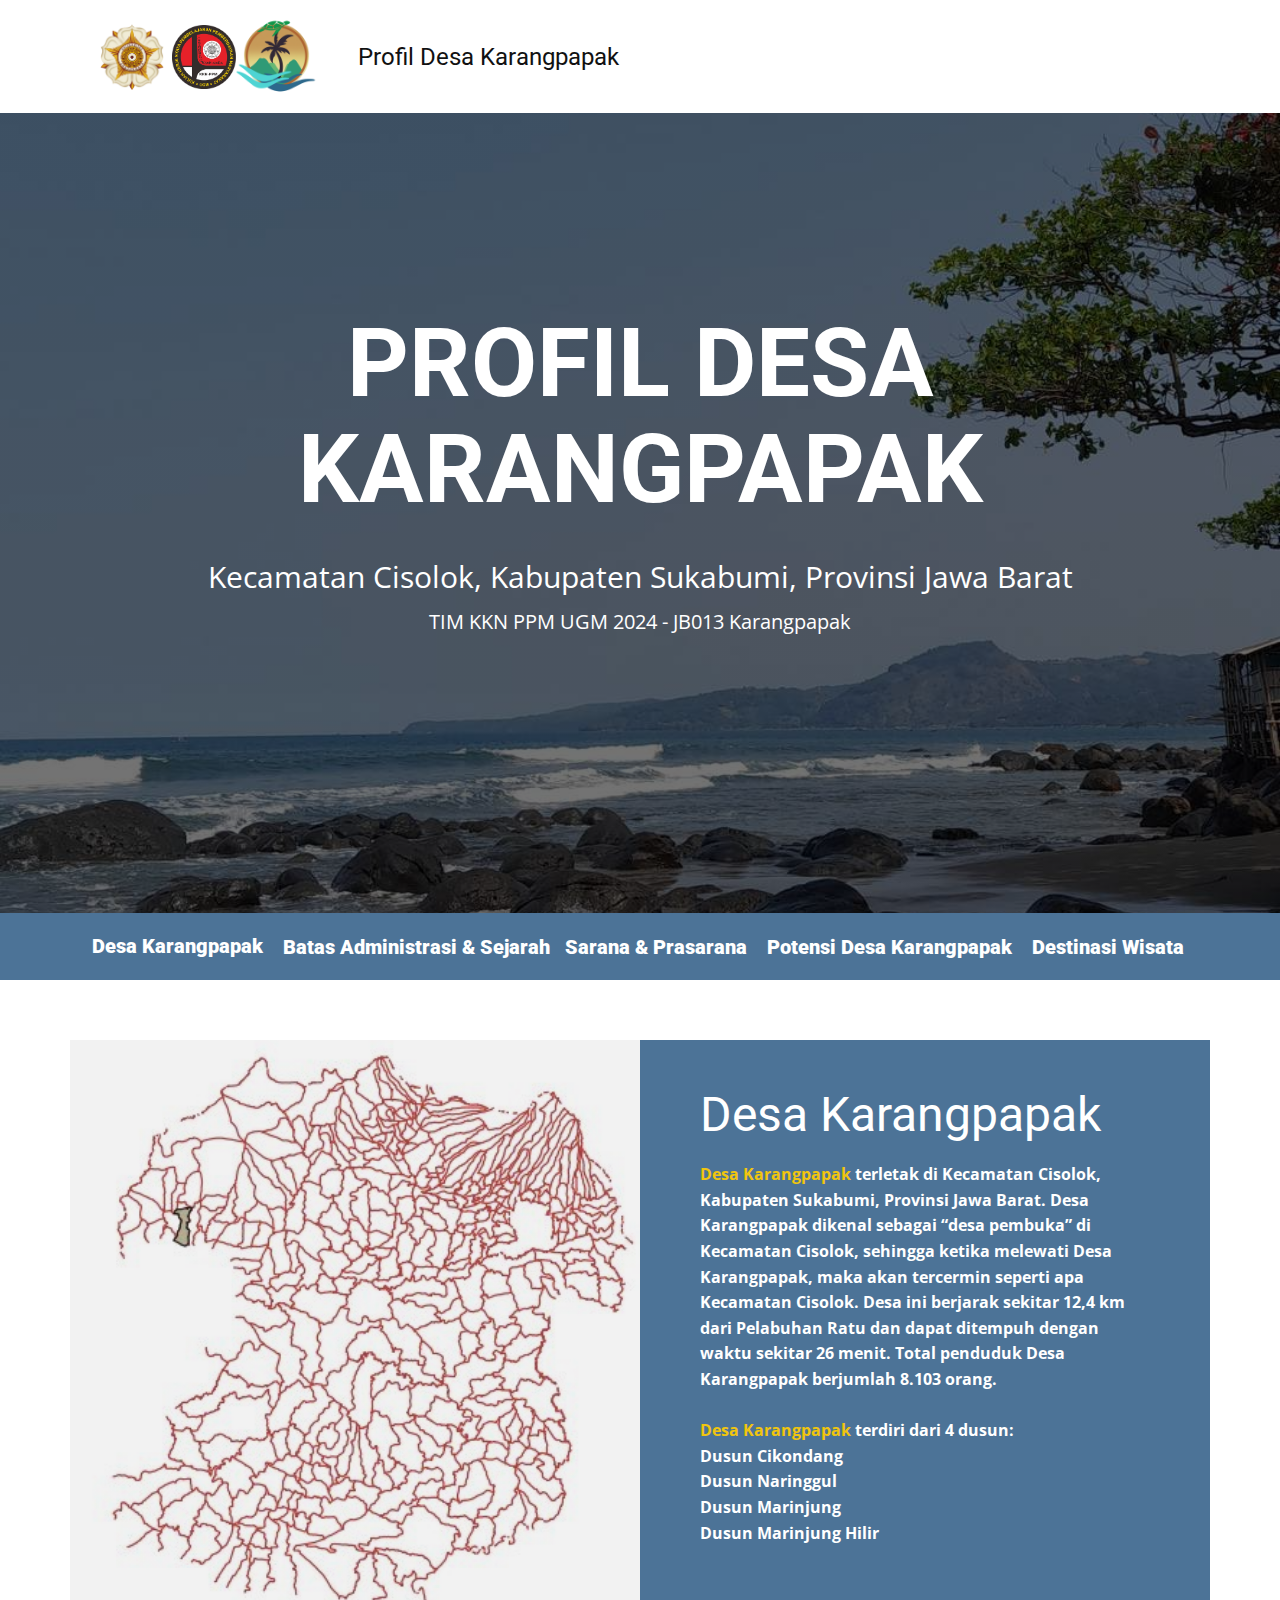
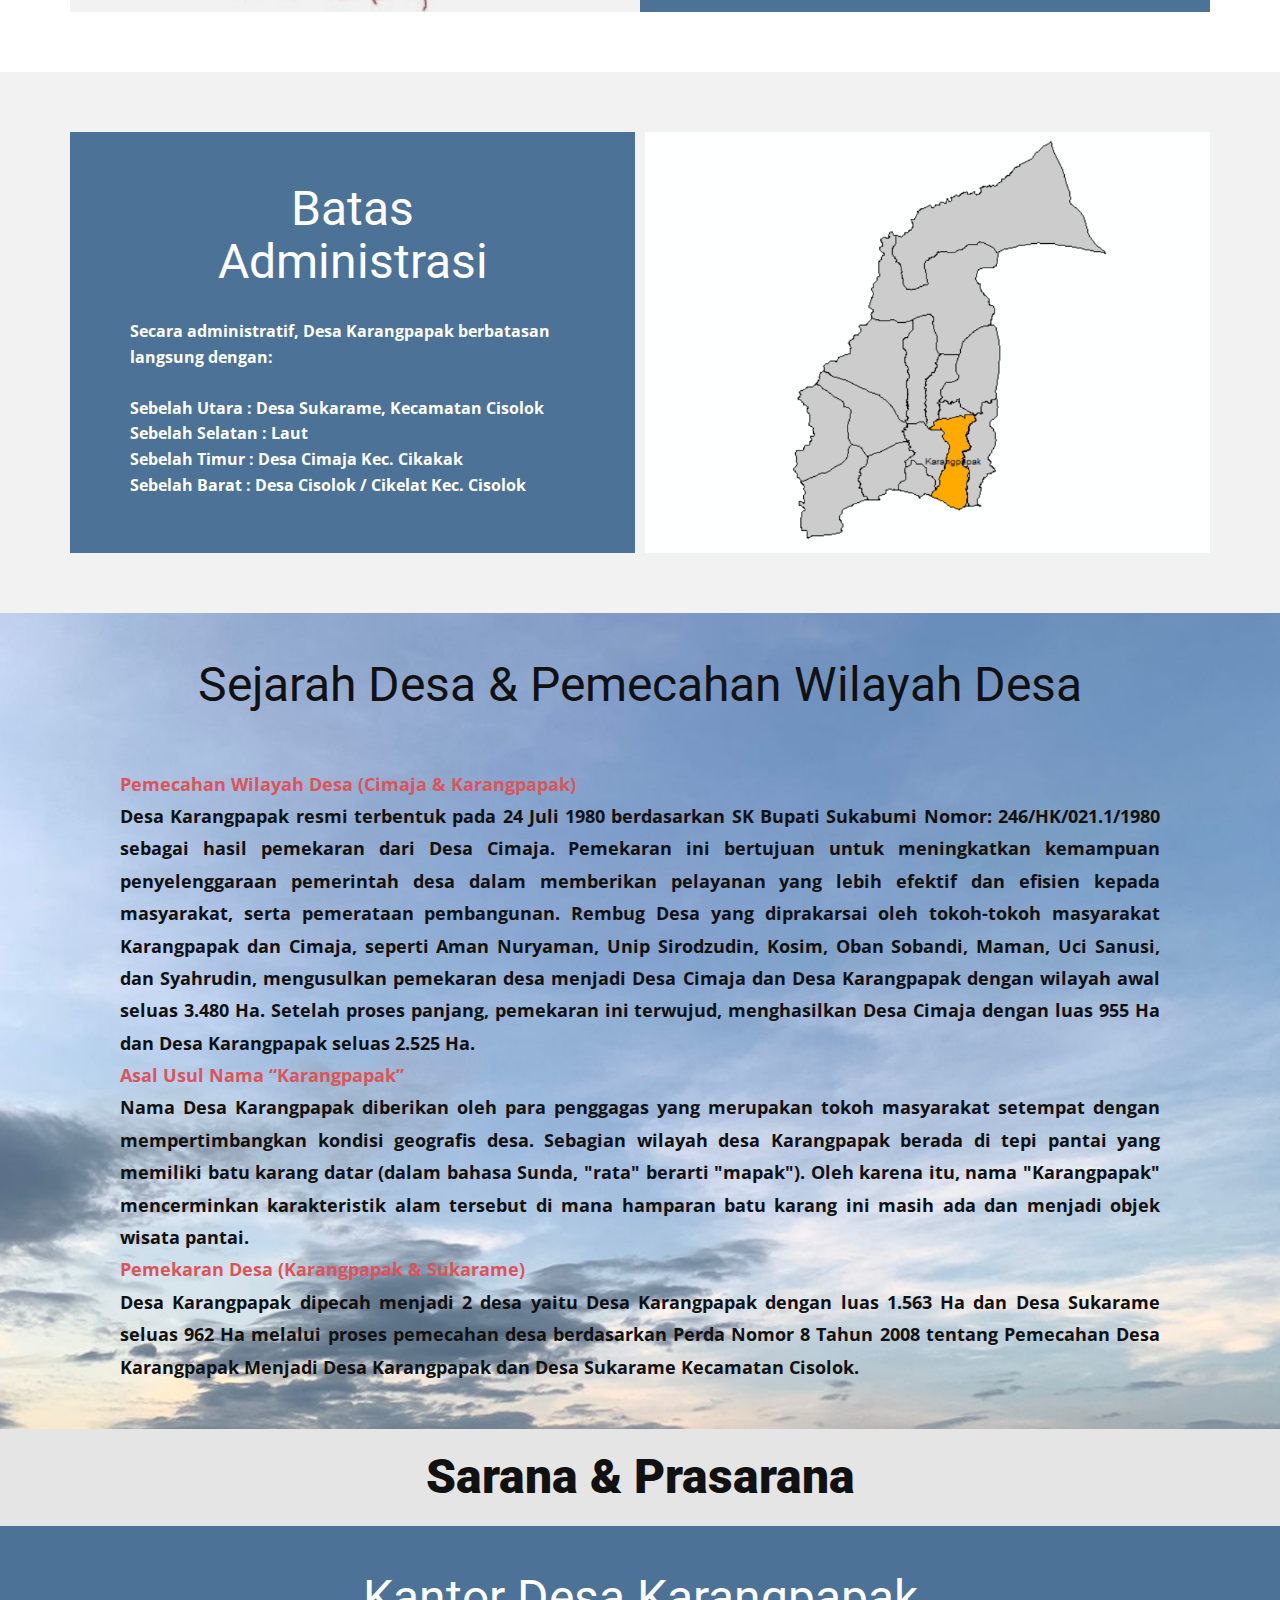
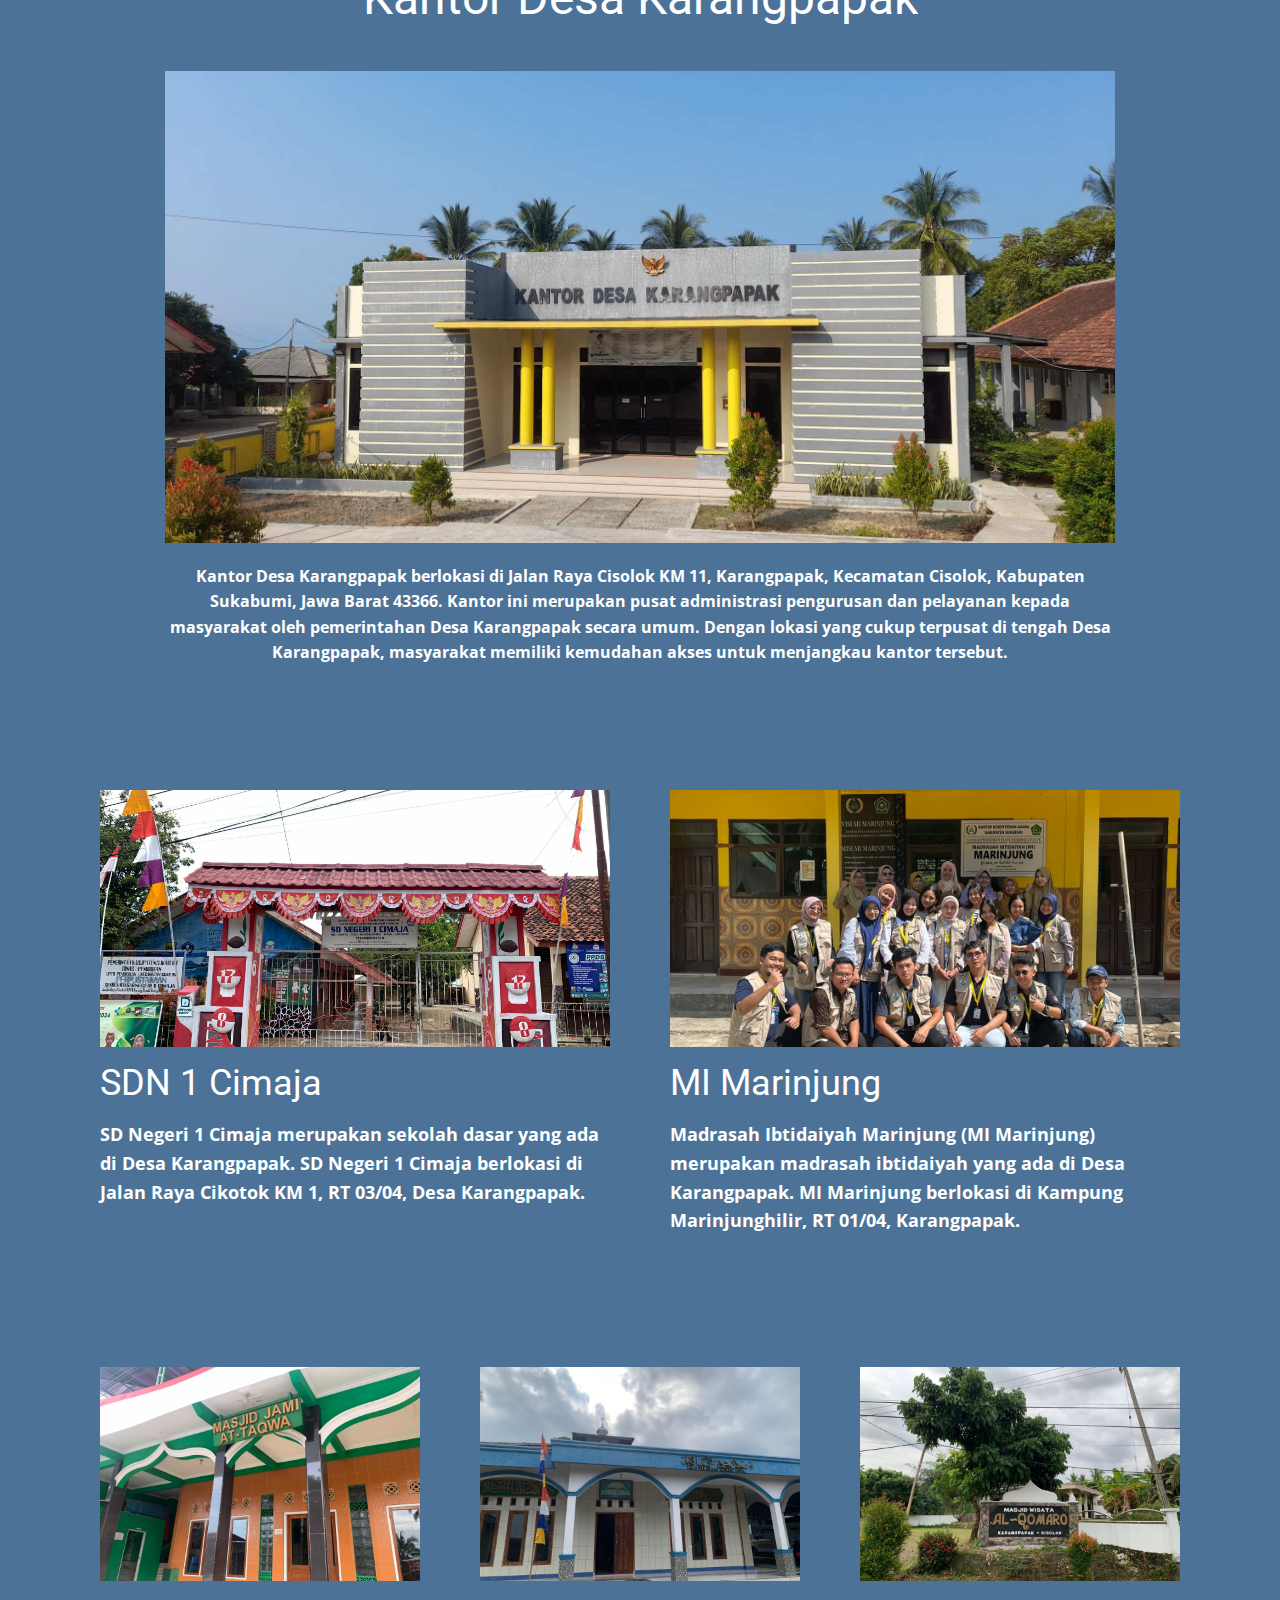
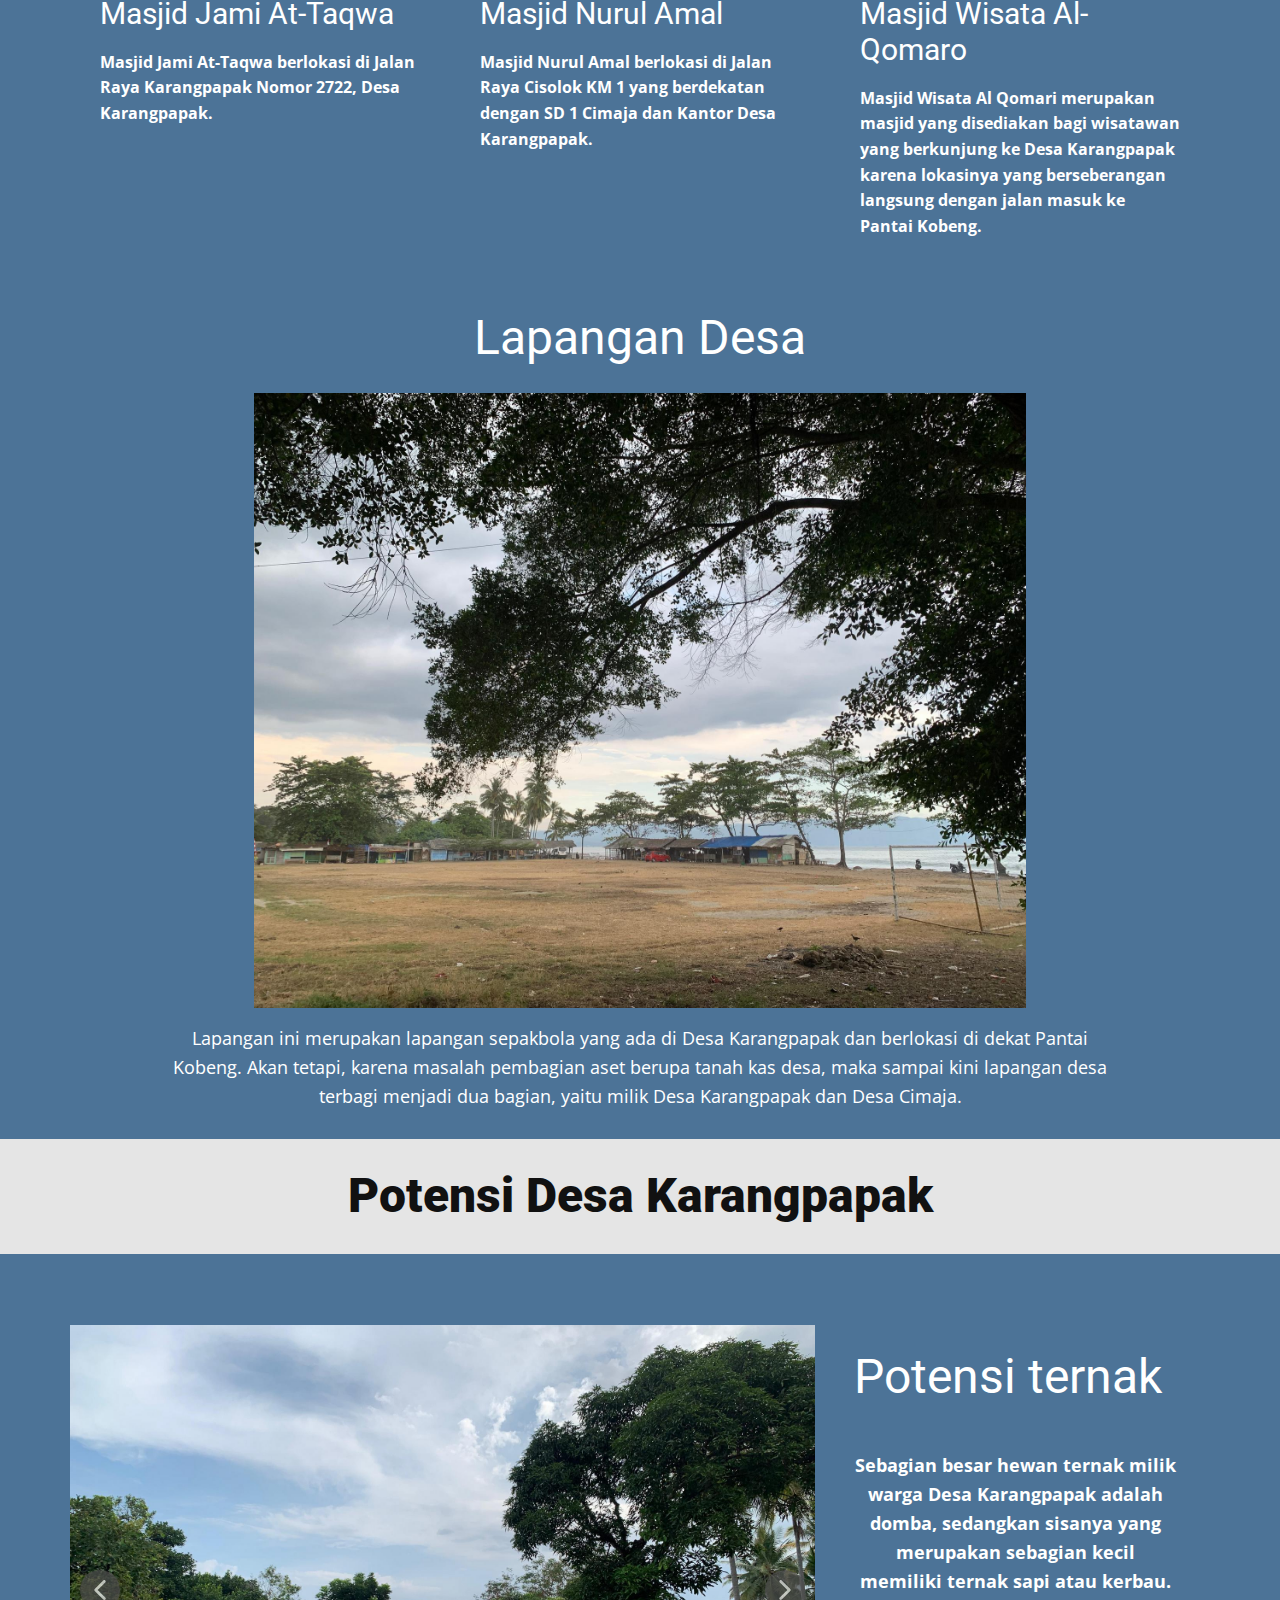
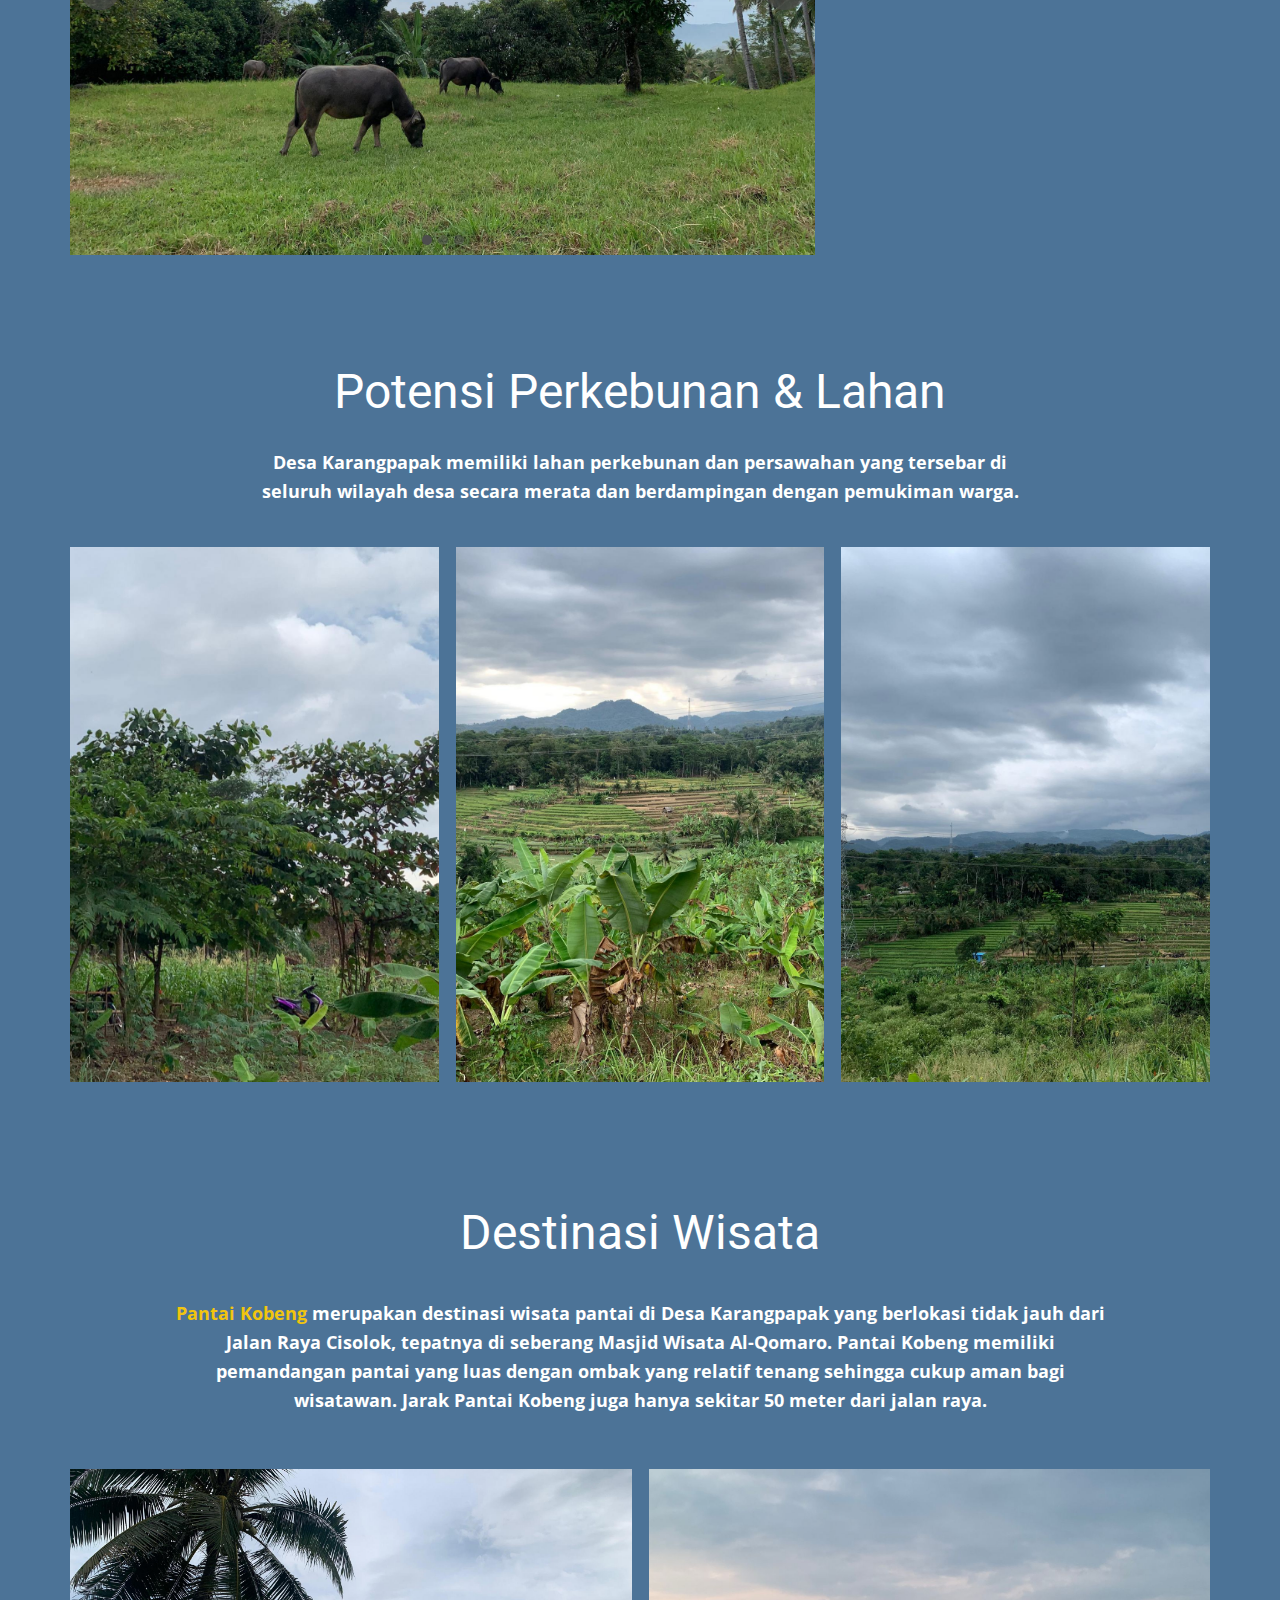
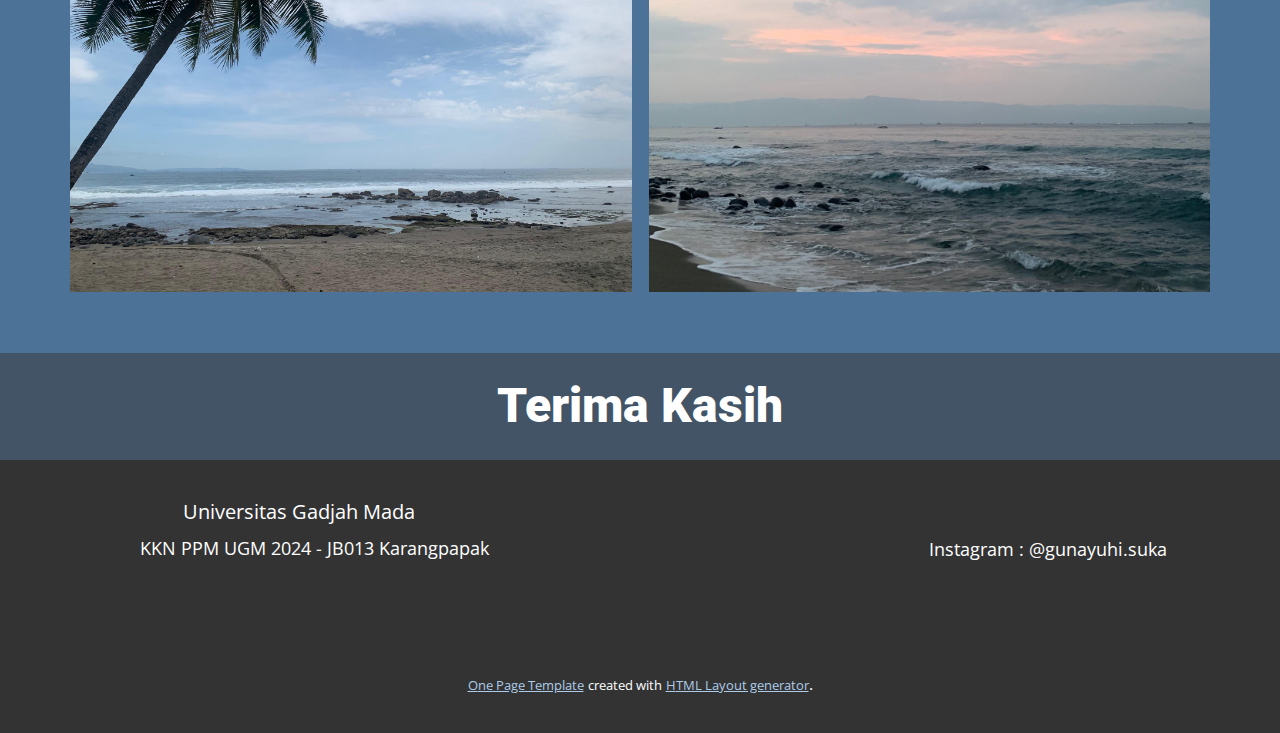
<file: index.html>
<!DOCTYPE html>
<html style="font-size: 16px;" lang="en"><head>
    <meta name="viewport" content="width=device-width, initial-scale=1.0">
    <meta charset="utf-8">
    <meta name="keywords" content="INTUITIVE">
    <meta name="description" content="">
    <title>Profil Gunayuhi Sukabumi</title>
    <link rel="stylesheet" href="nicepage.css" media="screen">
<link rel="stylesheet" href="indexNice.css" media="screen">
    <script class="u-script" type="text/javascript" src="jquery.js" defer=""></script>
    <script class="u-script" type="text/javascript" src="nicepage.js" defer=""></script>
    <meta name="generator" content="Nicepage 5.7.9, nicepage.com">
    <link id="u-theme-google-font" rel="stylesheet" href="https://fonts.googleapis.com/css?family=Roboto:100,100i,300,300i,400,400i,500,500i,700,700i,900,900i|Open+Sans:300,300i,400,400i,500,500i,600,600i,700,700i,800,800i">
    
    
    
    
    
    
    
    
    
    
    
    
    
    
    
    
    
    <script type="application/ld+json">{
		"@context": "http://schema.org",
		"@type": "Organization",
		"name": ""
}</script>
    <meta name="theme-color" content="#478ac9">
    <meta property="og:title" content="Profil Gunayuhi Sukabumi">
    <meta property="og:type" content="website">
  <meta data-intl-tel-input-cdn-path="intlTelInput/"></head>
  <body data-home-page="Peta-1.html" data-home-page-title="Profil Gunayuhi Sukabumi" class="u-body u-xl-mode" data-lang="en">
    <section class="u-align-center u-clearfix u-section-1" id="sec-62bb">
      <div class="u-clearfix u-sheet u-sheet-1">
        <img class="u-image u-image-contain u-image-default u-preserve-proportions u-image-1" src="images/logokknppmfix.png" alt="" data-image-width="370" data-image-height="370">
        <img class="u-image u-image-contain u-image-default u-preserve-proportions u-image-2" src="images/Logogunayuhiii.png" alt="" data-image-width="2048" data-image-height="2048">
        <img class="u-image u-image-contain u-image-default u-image-3" src="images/logo-ugm-png.png" alt="" data-image-width="1044" data-image-height="1084">
        <h1 class="u-text u-text-default u-text-1">Profil Desa Karangpapak</h1>
      </div>
    </section>
    <section class="u-align-center u-clearfix u-image u-shading u-section-2" src="" data-image-width="2250" data-image-height="4000" id="sec-2f0d">
      <div class="u-clearfix u-sheet u-sheet-1">
        <h1 class="u-align-center u-text u-text-default u-title u-text-1">PROFIL DESA KARANGPAPAK</h1>
        <p class="u-large-text u-text u-text-default u-text-variant u-text-2">
          <span style="font-size: 1.875rem;">Kecamatan Cisolok, Kabupaten Sukabumi, Provinsi Jawa Barat</span>
          <br>
          <span style="font-size: 1.25rem;">TIM KKN PPM UGM 2024 - JB013 Karangpapak</span>
        </p>
      </div>
    </section>
    <section class="u-align-center u-clearfix u-palette-1-dark-1 u-section-3" id="sec-de11">
      <div class="u-clearfix u-sheet u-sheet-1">
        <h1 class="u-text u-text-default u-text-1">Desa Karangpapak</h1>
        <h1 class="u-custom-item u-text u-text-default u-text-2">Destinasi Wisata</h1>
        <h1 class="u-text u-text-default u-text-3">Sarana &amp; Prasarana</h1>
        <h1 class="u-custom-item u-text u-text-default u-text-4">Batas Administrasi &amp; Sejarah</h1>
        <h1 class="u-text u-text-default u-text-5">Potensi Desa Karangpapak</h1>
      </div>
    </section>
    <section class="u-clearfix u-section-4" id="sec-e20d">
      <div class="u-clearfix u-sheet u-sheet-1">
        <div class="u-clearfix u-expanded-width u-gutter-0 u-layout-wrap u-layout-wrap-1">
          <div class="u-layout" style="">
            <div class="u-layout-row" style="">
              <div class="u-align-left u-container-style u-image u-layout-cell u-left-cell u-shading u-size-30 u-size-xs-60 u-image-1" src="" data-image-width="395" data-image-height="401">
                <div class="u-container-layout u-container-layout-1" src=""></div>
              </div>
              <div class="u-align-left u-container-style u-layout-cell u-palette-1-dark-1 u-right-cell u-size-30 u-size-xs-60 u-layout-cell-2">
                <div class="u-container-layout u-container-layout-2">
                  <h2 class="u-text u-text-default u-text-1">Desa Karangpapak</h2>
                  <p class="u-text u-text-2"><b>
                      <span class="u-text-palette-3-base">Desa Karangpapak</span> terletak di Kecamatan Cisolok, Kabupaten Sukabumi, Provinsi Jawa Barat. Desa Karangpapak dikenal sebagai “desa pembuka” di Kecamatan Cisolok, sehingga ketika melewati Desa Karangpapak, maka akan tercermin seperti apa Kecamatan Cisolok. Desa ini berjarak sekitar 12,4 km dari Pelabuhan Ratu dan dapat ditempuh dengan waktu sekitar 26 menit. Total penduduk Desa Karangpapak berjumlah 8.103 orang.<br>
                      <br>
                      <span class="u-text-palette-3-base">Desa Karangpapak</span> terdiri dari 4 dusun:<br>Dusun Cikondang<br>Dusun Naringgul<br>Dusun Marinjung<br>Dusun Marinjung Hilir<br></b>
                  </p>
                </div>
              </div>
            </div>
          </div>
        </div>
      </div>
    </section>
    <section class="u-clearfix u-grey-5 u-section-5" id="sec-a1c2">
      <div class="u-clearfix u-sheet u-sheet-1">
        <div class="u-clearfix u-expanded-width u-gutter-10 u-layout-wrap u-layout-wrap-1">
          <div class="u-layout" style="">
            <div class="u-layout-row" style="">
              <div class="u-container-style u-layout-cell u-left-cell u-palette-1-dark-1 u-size-30 u-size-xs-60 u-layout-cell-1" src="">
                <div class="u-container-layout u-container-layout-1">
                  <h2 class="u-align-center u-text u-text-default u-text-1">Batas Administrasi</h2>
                  <p class="u-align-left u-text u-text-2"><b>Secara administratif, Desa Karangpapak berbatasan langsung dengan:<br>
                      <br>Sebelah Utara : Desa Sukarame, Kecamatan Cisolok<br>Sebelah Selatan : Laut<br>Sebelah Timur : Desa Cimaja Kec. Cikakak<br>Sebelah Barat : Desa Cisolok / Cikelat Kec. Cisolok<br></b>
                  </p>
                </div>
              </div>
              <div class="u-align-center u-container-style u-image u-layout-cell u-right-cell u-size-30 u-size-xs-60 u-image-1" src="" data-image-width="893" data-image-height="587">
                <div class="u-container-layout u-valign-middle u-container-layout-2" src=""></div>
              </div>
            </div>
          </div>
        </div>
      </div>
    </section>
    <section class="u-align-center u-clearfix u-image u-section-6" id="sec-d383" data-image-width="1200" data-image-height="1600">
      <div class="u-clearfix u-sheet u-valign-middle u-sheet-1">
        <h1 class="u-text u-text-default u-text-1">Sejarah Desa &amp; Pemecahan Wilayah Desa</h1>
        <p class="u-align-justify u-text u-text-2"><b>
            <br>
            <span class="u-text-palette-2-base">Pemecahan Wilayah Desa (Cimaja &amp; Karangpapak)</span>
            <br> Desa Karangpapak resmi terbentuk pada 24 Juli 1980 berdasarkan SK Bupati Sukabumi Nomor: 246/HK/021.1/1980 sebagai hasil pemekaran dari Desa Cimaja. Pemekaran ini bertujuan untuk meningkatkan kemampuan penyelenggaraan pemerintah desa dalam memberikan pelayanan yang lebih efektif dan efisien kepada masyarakat, serta pemerataan pembangunan. Rembug Desa yang diprakarsai oleh tokoh-tokoh masyarakat Karangpapak dan Cimaja, seperti Aman Nuryaman, Unip Sirodzudin, Kosim, Oban Sobandi, Maman, Uci Sanusi, dan Syahrudin, mengusulkan pemekaran desa menjadi Desa Cimaja dan Desa Karangpapak dengan wilayah awal seluas 3.480 Ha. Setelah proses panjang, pemekaran ini terwujud, menghasilkan Desa Cimaja dengan luas 955 Ha dan Desa Karangpapak seluas 2.525 Ha.<br>
            <span class="u-text-palette-2-base">Asal Usul Nama “Karangpapak”</span>
            <br>Nama Desa Karangpapak diberikan oleh para penggagas yang merupakan tokoh masyarakat setempat dengan mempertimbangkan kondisi geografis desa. Sebagian wilayah desa Karangpapak berada di tepi pantai yang memiliki batu karang datar (dalam bahasa Sunda, "rata" berarti "mapak"). Oleh karena itu, nama "Karangpapak" mencerminkan karakteristik alam tersebut di mana hamparan batu karang ini masih ada dan menjadi objek wisata pantai.<br>
            <span class="u-text-palette-2-base">Pemekaran Desa (Karangpapak &amp; Sukarame)</span>
            <br>Desa Karangpapak dipecah menjadi 2 desa yaitu Desa Karangpapak dengan luas 1.563 Ha dan Desa Sukarame seluas 962 Ha melalui proses pemecahan desa berdasarkan Perda Nomor 8 Tahun 2008 tentang Pemecahan Desa Karangpapak Menjadi Desa Karangpapak dan Desa Sukarame Kecamatan Cisolok.</b>
        </p>
      </div>
    </section>
    <section class="u-align-center u-clearfix u-grey-10 u-section-7" id="sec-46a1">
      <div class="u-clearfix u-sheet u-valign-middle u-sheet-1">
        <h1 class="u-text u-text-default u-text-1">Sarana &amp; Prasarana</h1>
      </div>
    </section>
    <section class="u-align-center u-clearfix u-palette-1-dark-1 u-section-8" id="sec-fd76">
      <div class="u-clearfix u-sheet u-sheet-1">
        <h2 class="u-text u-text-default u-text-1">Kantor Desa Karangpapak</h2>
        <div class="u-gallery u-layout-grid u-lightbox u-show-text-on-hover u-gallery-1">
          <div class="u-gallery-inner u-gallery-inner-1">
            <div class="u-effect-fade u-gallery-item">
              <div class="u-back-slide" data-image-width="4000" data-image-height="3000">
                <img class="u-back-image u-expanded" src="images/WhatsAppImage2024-08-05at20.41.31_a9657fbb.jpg">
              </div>
              <div class="u-over-slide u-shading u-over-slide-1">
                <h3 class="u-gallery-heading"></h3>
                <p class="u-gallery-text"></p>
              </div>
            </div>
          </div>
        </div>
        <p class="u-text u-text-2"><b>Kantor Desa Karangpapak berlokasi di Jalan Raya Cisolok KM 11, Karangpapak, Kecamatan Cisolok, Kabupaten Sukabumi, Jawa Barat 43366. Kantor ini merupakan pusat administrasi pengurusan dan pelayanan kepada masyarakat oleh pemerintahan Desa Karangpapak secara umum. Dengan lokasi yang cukup terpusat di tengah Desa Karangpapak, masyarakat memiliki kemudahan akses untuk menjangkau kantor tersebut.</b>
        </p>
      </div>
    </section>
    <section class="u-clearfix u-palette-1-dark-1 u-section-9" id="sec-5e23">
      <div class="u-clearfix u-sheet u-valign-middle u-sheet-1">
        <div class="u-expanded-width u-list u-list-1">
          <div class="u-repeater u-repeater-1">
            <div class="u-container-style u-list-item u-palette-1-dark-1 u-repeater-item">
              <div class="u-container-layout u-similar-container u-valign-top u-container-layout-1">
                <img alt="" class="u-expanded-width u-image u-image-default u-image-1" data-image-width="4032" data-image-height="3024" src="images/IMG-20240805-WA0029.jpg">
                <h3 class="u-text u-text-default u-text-1">SDN 1 Cimaja</h3>
                <p class="u-text u-text-2"><b>SD Negeri 1 Cimaja merupakan sekolah dasar yang ada di Desa Karangpapak. SD Negeri 1 Cimaja berlokasi di Jalan Raya Cikotok KM 1, RT 03/04, Desa Karangpapak.</b>
                </p>
              </div>
            </div>
            <div class="u-container-style u-list-item u-palette-1-dark-1 u-repeater-item">
              <div class="u-container-layout u-similar-container u-valign-top u-container-layout-2">
                <img alt="" class="u-expanded-width u-image u-image-default u-image-2" data-image-width="1200" data-image-height="1600" src="images/WhatsAppImage2024-08-06at20.56.15_836f155e.jpg">
                <h3 class="u-text u-text-default u-text-3">MI Marinjung</h3>
                <p class="u-text u-text-4"><b>Madrasah Ibtidaiyah Marinjung (MI Marinjung) merupakan madrasah ibtidaiyah yang ada di Desa Karangpapak. MI Marinjung berlokasi di Kampung Marinjunghilir, RT 01/04, Karangpapak.</b>
                </p>
              </div>
            </div>
          </div>
        </div>
      </div>
    </section>
    <section class="u-clearfix u-palette-1-dark-1 u-section-10" id="sec-5240">
      <div class="u-clearfix u-sheet u-valign-middle u-sheet-1">
        <div class="u-expanded-width u-list u-list-1">
          <div class="u-repeater u-repeater-1">
            <div class="u-container-style u-list-item u-palette-1-dark-1 u-repeater-item">
              <div class="u-container-layout u-similar-container u-container-layout-1">
                <img alt="" class="u-expanded-width u-image u-image-default u-image-1" data-image-width="4032" data-image-height="3024" src="images/IMG-20240805-WA0027.jpg">
                <h3 class="u-text u-text-default u-text-1">Masjid Jami At-Taqwa</h3>
                <p class="u-text u-text-2"><b>Masjid Jami At-Taqwa berlokasi di Jalan Raya Karangpapak Nomor 2722, Desa Karangpapak.</b>
                </p>
              </div>
            </div>
            <div class="u-container-style u-list-item u-palette-1-dark-1 u-repeater-item">
              <div class="u-container-layout u-similar-container u-container-layout-2">
                <img alt="" class="u-expanded-width u-image u-image-default u-image-2" data-image-width="4032" data-image-height="3024" src="images/IMG-20240805-WA0028.jpg">
                <h3 class="u-text u-text-default u-text-3">Masjid Nurul Amal</h3>
                <p class="u-text u-text-4"><b>Masjid Nurul Amal berlokasi di Jalan Raya Cisolok KM 1 yang berdekatan dengan SD 1 Cimaja dan Kantor Desa Karangpapak.</b>
                </p>
              </div>
            </div>
            <div class="u-container-style u-list-item u-palette-1-dark-1 u-repeater-item">
              <div class="u-container-layout u-similar-container u-container-layout-3">
                <img alt="" class="u-expanded-width u-image u-image-default u-image-3" data-image-width="4032" data-image-height="3024" src="images/IMG-20240805-WA0038.jpg">
                <h3 class="u-text u-text-default u-text-5">Masjid Wisata Al-Qomaro<br>
                </h3>
                <p class="u-text u-text-6"><b>Masjid Wisata Al Qomari merupakan masjid yang disediakan bagi wisatawan yang berkunjung ke Desa Karangpapak karena lokasinya yang berseberangan langsung dengan jalan masuk ke Pantai Kobeng.</b>
                </p>
              </div>
            </div>
          </div>
        </div>
      </div>
    </section>
    <section class="u-align-center u-clearfix u-palette-1-dark-1 u-section-11" id="sec-54bd">
      <div class="u-clearfix u-sheet u-valign-middle u-sheet-1">
        <h2 class="u-text u-text-default u-text-1">Lapangan Desa</h2>
        <div class="u-gallery u-layout-grid u-lightbox u-show-text-on-hover u-gallery-1">
          <div class="u-gallery-inner u-gallery-inner-1">
            <div class="u-effect-fade u-gallery-item">
              <div class="u-back-slide" data-image-width="4032" data-image-height="3024">
                <img class="u-back-image u-expanded" src="images/IMG-20240805-WA0039.jpg">
              </div>
              <div class="u-over-slide u-shading u-over-slide-1">
                <h3 class="u-gallery-heading"></h3>
                <p class="u-gallery-text"></p>
              </div>
            </div>
          </div>
        </div>
        <p class="u-text u-text-2"> Lapangan ini merupakan lapangan sepakbola yang ada di Desa Karangpapak dan berlokasi di dekat Pantai Kobeng. Akan tetapi, karena masalah pembagian aset berupa tanah kas desa, maka sampai kini lapangan desa terbagi menjadi dua bagian, yaitu milik Desa Karangpapak dan&nbsp;Desa&nbsp;Cimaja.</p>
      </div>
    </section>
    <section class="u-align-center u-clearfix u-grey-10 u-section-12" id="sec-0166">
      <div class="u-clearfix u-sheet u-valign-middle u-sheet-1">
        <h1 class="u-text u-text-default u-text-1">Potensi Desa Karangpapak</h1>
      </div>
    </section>
    <section class="u-align-center u-clearfix u-palette-1-dark-1 u-section-13" id="sec-298b">
      <div class="u-clearfix u-sheet u-sheet-1">
        <div class="u-carousel u-gallery u-gallery-slider u-layout-carousel u-lightbox u-no-transition u-show-text-on-hover u-gallery-1" id="carousel-d2d5" data-interval="5000" data-u-ride="carousel">
          <ol class="u-absolute-hcenter u-carousel-indicators u-carousel-indicators-1">
            <li data-u-target="#carousel-d2d5" data-u-slide-to="0" class="u-active u-grey-70 u-shape-circle" style="width: 10px; height: 10px;"></li>
            <li data-u-target="#carousel-d2d5" data-u-slide-to="1" class="u-grey-70 u-shape-circle" style="width: 10px; height: 10px;"></li>
            <li data-u-target="#carousel-d2d5" data-u-slide-to="2" class="u-grey-70 u-shape-circle" style="width: 10px; height: 10px;"></li>
          </ol>
          <div class="u-carousel-inner u-gallery-inner" role="listbox">
            <div class="u-active u-carousel-item u-effect-fade u-gallery-item u-carousel-item-1">
              <div class="u-back-slide" data-image-width="4032" data-image-height="3024">
                <img class="u-back-image u-expanded" src="images/IMG-20240805-WA0030.jpg">
              </div>
              <div class="u-align-center u-over-slide u-shading u-valign-bottom u-over-slide-1">
                <h3 class="u-gallery-heading"></h3>
                <p class="u-gallery-text"></p>
              </div>
            </div>
            <div class="u-carousel-item u-effect-fade u-gallery-item u-carousel-item-2">
              <div class="u-back-slide" data-image-width="3024" data-image-height="4032">
                <img class="u-back-image u-expanded" src="images/IMG-20240805-WA0044.jpg">
              </div>
              <div class="u-align-center u-over-slide u-shading u-valign-bottom u-over-slide-2">
                <h3 class="u-gallery-heading"></h3>
                <p class="u-gallery-text"></p>
              </div>
            </div>
            <div class="u-carousel-item u-effect-fade u-gallery-item u-carousel-item-3" data-image-width="3024" data-image-height="4032">
              <div class="u-back-slide" data-image-width="4608" data-image-height="3456">
                <img class="u-back-image u-expanded" src="images/IMG_9696.JPG">
              </div>
              <div class="u-align-center u-over-slide u-shading u-valign-bottom u-over-slide-3">
                <h3 class="u-gallery-heading"></h3>
                <p class="u-gallery-text"></p>
              </div>
              <style data-mode="XL"></style>
              <style data-mode="LG"></style>
              <style data-mode="MD"></style>
              <style data-mode="SM"></style>
              <style data-mode="XS"></style>
            </div>
          </div>
          <a class="u-absolute-vcenter u-carousel-control u-carousel-control-prev u-grey-70 u-icon-circle u-opacity u-opacity-70 u-spacing-10 u-text-white u-carousel-control-1" href="#carousel-d2d5" role="button" data-u-slide="prev">
            <span aria-hidden="true">
              <svg viewBox="0 0 451.847 451.847"><path d="M97.141,225.92c0-8.095,3.091-16.192,9.259-22.366L300.689,9.27c12.359-12.359,32.397-12.359,44.751,0
c12.354,12.354,12.354,32.388,0,44.748L173.525,225.92l171.903,171.909c12.354,12.354,12.354,32.391,0,44.744
c-12.354,12.365-32.386,12.365-44.745,0l-194.29-194.281C100.226,242.115,97.141,234.018,97.141,225.92z"></path></svg>
            </span>
            <span class="sr-only">
              <svg viewBox="0 0 451.847 451.847"><path d="M97.141,225.92c0-8.095,3.091-16.192,9.259-22.366L300.689,9.27c12.359-12.359,32.397-12.359,44.751,0
c12.354,12.354,12.354,32.388,0,44.748L173.525,225.92l171.903,171.909c12.354,12.354,12.354,32.391,0,44.744
c-12.354,12.365-32.386,12.365-44.745,0l-194.29-194.281C100.226,242.115,97.141,234.018,97.141,225.92z"></path></svg>
            </span>
          </a>
          <a class="u-absolute-vcenter u-carousel-control u-carousel-control-next u-grey-70 u-icon-circle u-opacity u-opacity-70 u-spacing-10 u-text-white u-carousel-control-2" href="#carousel-d2d5" role="button" data-u-slide="next">
            <span aria-hidden="true">
              <svg viewBox="0 0 451.846 451.847"><path d="M345.441,248.292L151.154,442.573c-12.359,12.365-32.397,12.365-44.75,0c-12.354-12.354-12.354-32.391,0-44.744
L278.318,225.92L106.409,54.017c-12.354-12.359-12.354-32.394,0-44.748c12.354-12.359,32.391-12.359,44.75,0l194.287,194.284
c6.177,6.18,9.262,14.271,9.262,22.366C354.708,234.018,351.617,242.115,345.441,248.292z"></path></svg>
            </span>
            <span class="sr-only">
              <svg viewBox="0 0 451.846 451.847"><path d="M345.441,248.292L151.154,442.573c-12.359,12.365-32.397,12.365-44.75,0c-12.354-12.354-12.354-32.391,0-44.744
L278.318,225.92L106.409,54.017c-12.354-12.359-12.354-32.394,0-44.748c12.354-12.359,32.391-12.359,44.75,0l194.287,194.284
c6.177,6.18,9.262,14.271,9.262,22.366C354.708,234.018,351.617,242.115,345.441,248.292z"></path></svg>
            </span>
          </a>
        </div>
        <h2 class="u-text u-text-default u-text-1">Potensi ternak</h2>
        <p class="u-text u-text-2"><b>Sebagian besar hewan ternak milik warga Desa Karangpapak adalah domba, sedangkan sisanya yang merupakan sebagian kecil memiliki ternak sapi atau kerbau.</b>
        </p>
      </div>
    </section>
    <section class="u-align-center u-clearfix u-palette-1-dark-1 u-section-14" id="sec-a221">
      <div class="u-clearfix u-sheet u-sheet-1">
        <h2 class="u-text u-text-default u-text-1">Potensi Perkebunan &amp; Lahan</h2>
        <p class="u-text u-text-2"><b>Desa Karangpapak memiliki lahan perkebunan dan persawahan yang tersebar di seluruh wilayah desa secara merata dan berdampingan dengan pemukiman warga.</b>
        </p>
        <div class="u-expanded-width u-gallery u-layout-grid u-lightbox u-show-text-on-hover u-gallery-1">
          <div class="u-gallery-inner u-gallery-inner-1">
            <div class="u-effect-fade u-gallery-item">
              <div class="u-back-slide" data-image-width="3363" data-image-height="2242">
                <img class="u-back-image u-expanded" src="images/WhatsAppImage2024-08-06at22.38.39_3db8b4ea.jpg">
              </div>
              <div class="u-over-slide u-shading u-over-slide-1">
                <h3 class="u-gallery-heading"></h3>
                <p class="u-gallery-text"></p>
              </div>
            </div>
            <div class="u-effect-fade u-gallery-item">
              <div class="u-back-slide" data-image-width="4032" data-image-height="3024">
                <img class="u-back-image u-expanded" src="images/IMG-20240805-WA0034.jpg">
              </div>
              <div class="u-over-slide u-shading u-over-slide-2">
                <h3 class="u-gallery-heading"></h3>
                <p class="u-gallery-text"></p>
              </div>
            </div>
            <div class="u-effect-fade u-gallery-item">
              <div class="u-back-slide" data-image-width="4032" data-image-height="3024">
                <img class="u-back-image u-expanded" src="images/IMG-20240805-WA0032.jpg">
              </div>
              <div class="u-over-slide u-shading u-over-slide-3">
                <h3 class="u-gallery-heading"></h3>
                <p class="u-gallery-text"></p>
              </div>
            </div>
          </div>
        </div>
      </div>
    </section>
    <section class="u-align-center u-clearfix u-palette-1-dark-1 u-section-15" id="sec-4e99">
      <div class="u-clearfix u-sheet u-sheet-1">
        <h2 class="u-text u-text-default u-text-1">Destinasi Wisata<br>
        </h2>
        <p class="u-text u-text-2">
          <span class="u-text-palette-3-base"></span><b>
            <span class="u-text-palette-3-base">Pantai Kobeng</span> merupakan destinasi wisata pantai di Desa Karangpapak yang berlokasi tidak jauh dari Jalan Raya Cisolok, tepatnya di seberang Masjid Wisata Al-Qomaro. Pantai Kobeng memiliki pemandangan pantai yang luas dengan ombak yang relatif tenang sehingga cukup aman bagi wisatawan. Jarak Pantai Kobeng juga hanya sekitar 50 meter dari jalan raya.</b>
        </p>
        <div class="u-expanded-width u-gallery u-layout-grid u-lightbox u-show-text-on-hover u-gallery-1">
          <div class="u-gallery-inner u-gallery-inner-1">
            <div class="u-effect-fade u-gallery-item">
              <div class="u-back-slide" data-image-width="4032" data-image-height="3024">
                <img class="u-back-image u-expanded" src="images/IMG-20240805-WA0026.jpg">
              </div>
              <div class="u-over-slide u-shading u-over-slide-1">
                <h3 class="u-gallery-heading"></h3>
                <p class="u-gallery-text"></p>
              </div>
            </div>
            <div class="u-effect-fade u-gallery-item">
              <div class="u-back-slide" data-image-width="1600" data-image-height="1079">
                <img class="u-back-image u-expanded" src="images/IMG-20240806-WA0029.jpg">
              </div>
              <div class="u-over-slide u-shading u-over-slide-2">
                <h3 class="u-gallery-heading"></h3>
                <p class="u-gallery-text"></p>
              </div>
            </div>
          </div>
        </div>
      </div>
    </section>
    <section class="u-align-center u-clearfix u-palette-1-dark-2 u-section-16" id="sec-1cb9">
      <div class="u-clearfix u-sheet u-valign-middle u-sheet-1">
        <h1 class="u-text u-text-default u-text-1">Terima Kasih</h1>
      </div>
    </section>
    
    
    <footer class="u-align-center u-clearfix u-footer u-grey-80 u-footer" id="sec-8693"><div class="u-clearfix u-sheet u-sheet-1">
        <p class="u-small-text u-text u-text-variant u-text-1">Universitas Gadjah Mada</p>
        <p class="u-small-text u-text u-text-variant u-text-2">Instagram : @gunayuhi.suka</p>
        <p class="u-small-text u-text u-text-variant u-text-3">KKN PPM UGM 2024 - JB013 Karangpapak</p>
      </div></footer>
    <section class="u-backlink u-clearfix u-grey-80">
      <a class="u-link" href="https://nicepage.com/one-page-template" target="_blank">
        <span>One Page Template</span>
      </a>
      <p class="u-text">
        <span>created with</span>
      </p>
      <a class="u-link" href="https://nicepage.com/html-website-builder" target="_blank">
        <span>HTML Layout generator</span>
      </a>. 
    </section>
  
</body></html>
</file>
<file: indexNice.css>
.u-section-1 .u-sheet-1 {
  min-height: 113px;
}

.u-section-1 .u-image-1 {
  width: 64px;
  height: 64px;
  margin: 25px auto 0 102px;
}

.u-section-1 .u-image-2 {
  width: 113px;
  height: 113px;
  margin: -88px auto 0 150px;
}

.u-section-1 .u-image-3 {
  width: 64px;
  height: 66px;
  margin: -90px auto 0 30px;
}

.u-section-1 .u-text-1 {
  font-size: 1.5rem;
  font-weight: normal;
  margin: -46px auto 43px 288px;
}

@media (max-width: 1199px) {
  .u-section-1 .u-image-2 {
    margin-top: -89px;
  }
}

@media (max-width: 991px) {
  .u-section-1 .u-text-1 {
    margin-left: 221px;
  }
}

@media (max-width: 767px) {
  .u-section-1 .u-text-1 {
    margin-left: 166px;
  }
}

@media (max-width: 575px) {
  .u-section-1 .u-text-1 {
    margin-left: 105px;
  }
} .u-section-2 {
  background-image: linear-gradient(0deg, rgba(0,0,0,0.55), rgba(0,0,0,0.55)), url("images/WhatsAppImage2024-08-05at20.41.31_18a42ca3.jpg");
  background-position: 50% 50%;
}

.u-section-2 .u-sheet-1 {
  min-height: 800px;
}

.u-section-2 .u-text-1 {
  font-size: 6rem;
  font-weight: 700;
  margin: 198px auto 0;
}

.u-section-2 .u-text-2 {
  margin: 30px auto 60px;
}

@media (max-width: 1199px) {
  .u-section-2 .u-sheet-1 {
    min-height: 660px;
  }
}

@media (max-width: 991px) {
  .u-section-2 .u-sheet-1 {
    min-height: 506px;
  }
}

@media (max-width: 767px) {
  .u-section-2 .u-sheet-1 {
    min-height: 380px;
  }
}

@media (max-width: 575px) {
  .u-section-2 .u-sheet-1 {
    min-height: 239px;
  }

  .u-section-2 .u-text-1 {
    font-size: 3.75rem;
  }
}.u-section-3 .u-sheet-1 {
  min-height: 66px;
}

.u-section-3 .u-text-1 {
  font-weight: 900;
  font-size: 1.25rem;
  margin: 22px auto 0 22px;
}

.u-section-3 .u-text-2 {
  font-weight: 900;
  font-size: 1.25rem;
  margin: -21px 26px 0 auto;
}

.u-section-3 .u-text-3 {
  font-weight: 900;
  font-size: 1.25rem;
  margin: -22px 463px 0 auto;
}

.u-section-3 .u-text-4 {
  font-weight: 900;
  font-size: 1.25rem;
  margin: -22px auto 0 213px;
}

.u-section-3 .u-text-5 {
  font-weight: 900;
  font-size: 1.25rem;
  margin: -22px 198px 22px auto;
}

@media (max-width: 1199px) {
  .u-section-3 .u-text-3 {
    margin-right: 382px;
  }
}

@media (max-width: 991px) {
  .u-section-3 .u-text-3 {
    margin-right: 293px;
  }
}

@media (max-width: 767px) {
  .u-section-3 .u-text-3 {
    margin-right: 220px;
  }

  .u-section-3 .u-text-4 {
    margin-left: 160px;
  }

  .u-section-3 .u-text-5 {
    margin-right: 149px;
  }
}

@media (max-width: 575px) {
  .u-section-3 .u-text-3 {
    margin-right: 139px;
  }

  .u-section-3 .u-text-4 {
    margin-left: 101px;
  }

  .u-section-3 .u-text-5 {
    margin-right: 94px;
  }
}.u-section-4 .u-sheet-1 {
  min-height: 692px;
}

.u-section-4 .u-layout-wrap-1 {
  margin: 60px auto 60px 0;
}

.u-section-4 .u-image-1 {
  min-height: 572px;
  background-image: linear-gradient(0deg, rgba(0,0,0,0.05), rgba(0,0,0,0.05)), url("images/insetpeta.jpg");
  background-position: 50% 50%;
}

.u-section-4 .u-container-layout-1 {
  padding: 30px 60px;
}

.u-section-4 .u-layout-cell-2 {
  min-height: 572px;
}

.u-section-4 .u-container-layout-2 {
  padding: 30px 60px;
}

.u-section-4 .u-text-1 {
  margin: 19px auto 0 0;
}

.u-section-4 .u-text-2 {
  font-size: 1rem;
  margin: 20px 0 0;
}

@media (max-width: 1199px) {
  .u-section-4 .u-sheet-1 {
    min-height: 570px;
  }

  .u-section-4 .u-layout-wrap-1 {
    margin-right: initial;
    margin-left: initial;
  }

  .u-section-4 .u-image-1 {
    min-height: 472px;
  }

  .u-section-4 .u-layout-cell-2 {
    min-height: 472px;
  }
}

@media (max-width: 991px) {
  .u-section-4 .u-sheet-1 {
    min-height: 437px;
  }

  .u-section-4 .u-image-1 {
    min-height: 362px;
  }

  .u-section-4 .u-container-layout-1 {
    padding-left: 30px;
    padding-right: 30px;
  }

  .u-section-4 .u-layout-cell-2 {
    min-height: 100px;
  }

  .u-section-4 .u-container-layout-2 {
    padding-left: 30px;
    padding-right: 30px;
  }
}

@media (max-width: 767px) {
  .u-section-4 .u-sheet-1 {
    min-height: 328px;
  }

  .u-section-4 .u-image-1 {
    min-height: 543px;
  }

  .u-section-4 .u-container-layout-1 {
    padding-left: 10px;
    padding-right: 10px;
  }

  .u-section-4 .u-container-layout-2 {
    padding-left: 10px;
    padding-right: 10px;
  }
}

@media (max-width: 575px) {
  .u-section-4 .u-sheet-1 {
    min-height: 207px;
  }

  .u-section-4 .u-image-1 {
    min-height: 342px;
  }
} .u-section-5 {
  background-image: none;
}

.u-section-5 .u-sheet-1 {
  min-height: 541px;
}

.u-section-5 .u-layout-wrap-1 {
  margin: 60px auto 60px 0;
}

.u-section-5 .u-layout-cell-1 {
  min-height: 431px;
}

.u-section-5 .u-container-layout-1 {
  padding: 30px 60px;
}

.u-section-5 .u-text-1 {
  margin: 21px 21px 0;
}

.u-section-5 .u-text-2 {
  font-size: 1rem;
  margin: 30px 0 0;
}

.u-section-5 .u-image-1 {
  min-height: 431px;
  background-image: url("images/fixx.png");
  background-position: 50% 50%;
}

.u-section-5 .u-container-layout-2 {
  padding: 30px 60px;
}

@media (max-width: 1199px) {
  .u-section-5 .u-sheet-1 {
    min-height: 100px;
  }

  .u-section-5 .u-layout-wrap-1 {
    margin-right: initial;
    margin-left: initial;
  }

  .u-section-5 .u-layout-cell-1 {
    min-height: 355px;
  }

  .u-section-5 .u-image-1 {
    min-height: 355px;
  }
}

@media (max-width: 991px) {
  .u-section-5 .u-layout-cell-1 {
    min-height: 100px;
  }

  .u-section-5 .u-container-layout-1 {
    padding-left: 30px;
    padding-right: 30px;
  }

  .u-section-5 .u-image-1 {
    min-height: 272px;
  }

  .u-section-5 .u-container-layout-2 {
    padding-left: 30px;
    padding-right: 30px;
  }
}

@media (max-width: 767px) {
  .u-section-5 .u-container-layout-1 {
    padding-left: 10px;
    padding-right: 10px;
  }

  .u-section-5 .u-image-1 {
    min-height: 408px;
  }

  .u-section-5 .u-container-layout-2 {
    padding-left: 10px;
    padding-right: 10px;
  }
}

@media (max-width: 575px) {
  .u-section-5 .u-image-1 {
    min-height: 257px;
  }
} .u-section-6 {
  background-image: url("images/IMG-20240806-WA0028.jpg");
  background-position: 50% 50%;
}

.u-section-6 .u-sheet-1 {
  min-height: 808px;
}

.u-section-6 .u-text-1 {
  font-size: 3rem;
  margin: 46px auto 0;
}

.u-section-6 .u-text-2 {
  line-height: 1.8;
  margin: 23px 50px 46px;
}

@media (max-width: 1199px) {
  .u-section-6 .u-sheet-1 {
    min-height: 354px;
  }

  .u-section-6 .u-text-2 {
    width: 680px;
    margin-left: 0;
    margin-right: 0;
  }
}

@media (max-width: 767px) {
  .u-section-6 .u-text-2 {
    width: 540px;
  }
}

@media (max-width: 575px) {
  .u-section-6 .u-text-1 {
    font-size: 2.25rem;
  }

  .u-section-6 .u-text-2 {
    width: 340px;
  }
}.u-section-7 .u-sheet-1 {
  min-height: 96px;
}

.u-section-7 .u-text-1 {
  font-weight: 900;
  font-size: 3rem;
  margin: 22px auto;
}

@media (max-width: 575px) {
  .u-section-7 .u-text-1 {
    font-size: 2.25rem;
  }
}.u-section-8 .u-sheet-1 {
  min-height: 819px;
}

.u-section-8 .u-text-1 {
  margin: 46px auto 0;
}

.u-section-8 .u-gallery-1 {
  height: 472px;
  grid-gap: 17px 17px;
  width: 950px;
  margin: 46px auto 0;
}

.u-section-8 .u-gallery-inner-1 {
  grid-template-columns: auto;
  grid-gap: 17px 17px;
}

.u-section-8 .u-over-slide-1 {
  background-image: linear-gradient(0deg, rgba(0,0,0,0.2), rgba(0,0,0,0.2));
  padding: 20px;
}

.u-section-8 .u-text-2 {
  font-size: 1rem;
  margin: 21px 95px 60px;
}

@media (max-width: 1199px) {
  .u-section-8 .u-sheet-1 {
    min-height: 675px;
  }

  .u-section-8 .u-gallery-1 {
    height: 467px;
    width: 940px;
  }

  .u-section-8 .u-gallery-inner-1 {
    grid-template-columns: repeat(1, auto);
  }

  .u-section-8 .u-text-2 {
    margin-left: 0;
    margin-right: 0;
    width: 746px;
  }
}

@media (max-width: 991px) {
  .u-section-8 .u-sheet-1 {
    min-height: 1128px;
  }

  .u-section-8 .u-gallery-1 {
    height: 358px;
    width: 720px;
  }

  .u-section-8 .u-text-2 {
    width: 720px;
  }
}

@media (max-width: 767px) {
  .u-section-8 .u-sheet-1 {
    min-height: 2093px;
  }

  .u-section-8 .u-gallery-1 {
    height: 269px;
    width: 540px;
  }

  .u-section-8 .u-text-2 {
    width: 540px;
  }
}

@media (max-width: 575px) {
  .u-section-8 .u-sheet-1 {
    min-height: 1418px;
  }

  .u-section-8 .u-gallery-1 {
    height: 169px;
    width: 340px;
  }

  .u-section-8 .u-text-2 {
    width: 340px;
  }
}.u-section-9 .u-sheet-1 {
  min-height: 552px;
}

.u-section-9 .u-list-1 {
  grid-template-rows: auto;
  margin-top: 25px;
  margin-bottom: 25px;
}

.u-section-9 .u-repeater-1 {
  grid-template-columns: 50% 50%;
  min-height: 502px;
  grid-gap: 0px 0px;
  grid-auto-columns: 50%;
}

.u-section-9 .u-container-layout-1 {
  padding: 20px 30px;
}

.u-section-9 .u-image-1 {
  height: 257px;
  margin-top: 0;
  margin-bottom: 0;
}

.u-section-9 .u-text-1 {
  margin: 15px auto 0 0;
}

.u-section-9 .u-text-2 {
  margin: 15px 0 0;
}

.u-section-9 .u-container-layout-2 {
  padding: 20px 30px;
}

.u-section-9 .u-image-2 {
  height: 257px;
  margin-top: 0;
  margin-bottom: 0;
}

.u-section-9 .u-text-3 {
  margin: 15px auto 0 0;
}

.u-section-9 .u-text-4 {
  margin: 15px 0 0;
}

@media (max-width: 1199px) {
  .u-section-9 .u-repeater-1 {
    grid-template-columns: repeat(2, 50%);
    min-height: 414px;
  }

  .u-section-9 .u-image-1 {
    height: 206px;
  }

  .u-section-9 .u-image-2 {
    height: 206px;
  }
}

@media (max-width: 991px) {
  .u-section-9 .u-repeater-1 {
    grid-template-columns: 100%;
    grid-auto-columns: 100%;
  }

  .u-section-9 .u-image-1 {
    height: 332px;
  }

  .u-section-9 .u-image-2 {
    height: 332px;
  }
}

@media (max-width: 767px) {
  .u-section-9 .u-container-layout-1 {
    padding-left: 10px;
    padding-right: 10px;
  }

  .u-section-9 .u-image-1 {
    height: 262px;
  }

  .u-section-9 .u-container-layout-2 {
    padding-left: 10px;
    padding-right: 10px;
  }

  .u-section-9 .u-image-2 {
    height: 262px;
  }
}

@media (max-width: 575px) {
  .u-section-9 .u-image-1 {
    height: 161px;
  }

  .u-section-9 .u-image-2 {
    height: 161px;
  }
}.u-section-10 .u-sheet-1 {
  min-height: 552px;
}

.u-section-10 .u-list-1 {
  grid-template-rows: auto;
  margin-top: 25px;
  margin-bottom: 25px;
}

.u-section-10 .u-repeater-1 {
  grid-template-columns: 33.3333% 33.3333% 33.3333%;
  min-height: 502px;
  grid-gap: 0px 0px;
}

.u-section-10 .u-container-layout-1 {
  padding: 20px 30px;
}

.u-section-10 .u-image-1 {
  height: 214px;
  margin-top: 25px;
  margin-bottom: 0;
}

.u-section-10 .u-text-1 {
  font-size: 1.875rem;
  margin: 15px 0 0;
}

.u-section-10 .u-text-2 {
  font-size: 1rem;
  margin: 18px 0 0;
}

.u-section-10 .u-container-layout-2 {
  padding: 20px 30px;
}

.u-section-10 .u-image-2 {
  height: 214px;
  margin-top: 25px;
  margin-bottom: 0;
}

.u-section-10 .u-text-3 {
  font-size: 1.875rem;
  margin: 15px 0 0;
}

.u-section-10 .u-text-4 {
  font-size: 1rem;
  margin: 18px 0 0;
}

.u-section-10 .u-container-layout-3 {
  padding: 20px 30px;
}

.u-section-10 .u-image-3 {
  height: 214px;
  margin-top: 25px;
  margin-bottom: 0;
}

.u-section-10 .u-text-5 {
  font-size: 1.875rem;
  margin: 15px 0 0;
}

.u-section-10 .u-text-6 {
  font-size: 1rem;
  margin: 18px 0 0;
}

@media (max-width: 1199px) {
  .u-section-10 .u-repeater-1 {
    grid-template-columns: repeat(3, 33.333333333333336%);
    min-height: 414px;
  }

  .u-section-10 .u-image-1 {
    height: 170px;
  }

  .u-section-10 .u-image-2 {
    height: 170px;
  }

  .u-section-10 .u-image-3 {
    height: 170px;
  }
}

@media (max-width: 991px) {
  .u-section-10 .u-repeater-1 {
    grid-template-columns: repeat(2, 50%);
    min-height: 951px;
  }

  .u-section-10 .u-image-1 {
    height: 201px;
  }

  .u-section-10 .u-image-2 {
    height: 201px;
  }

  .u-section-10 .u-image-3 {
    height: 201px;
  }
}

@media (max-width: 767px) {
  .u-section-10 .u-repeater-1 {
    grid-template-columns: 100%;
  }

  .u-section-10 .u-container-layout-1 {
    padding-left: 10px;
    padding-right: 10px;
  }

  .u-section-10 .u-image-1 {
    height: 348px;
  }

  .u-section-10 .u-container-layout-2 {
    padding-left: 10px;
    padding-right: 10px;
  }

  .u-section-10 .u-image-2 {
    height: 348px;
  }

  .u-section-10 .u-container-layout-3 {
    padding-left: 10px;
    padding-right: 10px;
  }

  .u-section-10 .u-image-3 {
    height: 348px;
  }
}

@media (max-width: 575px) {
  .u-section-10 .u-image-1 {
    height: 214px;
  }

  .u-section-10 .u-text-1 {
    font-size: 1.5rem;
  }

  .u-section-10 .u-image-2 {
    height: 214px;
  }

  .u-section-10 .u-text-3 {
    font-size: 1.5rem;
  }

  .u-section-10 .u-image-3 {
    height: 214px;
  }

  .u-section-10 .u-text-5 {
    font-size: 1.5rem;
  }
}.u-section-11 .u-sheet-1 {
  min-height: 854px;
}

.u-section-11 .u-text-1 {
  margin: 28px auto 0;
}

.u-section-11 .u-gallery-1 {
  height: 615px;
  grid-gap: 17px 17px;
  width: 772px;
  margin: 28px auto 0;
}

.u-section-11 .u-gallery-inner-1 {
  grid-template-columns: auto;
  grid-gap: 17px 17px;
}

.u-section-11 .u-over-slide-1 {
  background-image: linear-gradient(0deg, rgba(0,0,0,0.2), rgba(0,0,0,0.2));
  padding: 20px;
}

.u-section-11 .u-text-2 {
  margin: 16px 92px 28px;
}

@media (max-width: 1199px) {
  .u-section-11 .u-sheet-1 {
    min-height: 675px;
  }

  .u-section-11 .u-gallery-inner-1 {
    grid-template-columns: repeat(1, auto);
  }

  .u-section-11 .u-text-2 {
    margin-left: 0;
    margin-right: 0;
  }
}

@media (max-width: 991px) {
  .u-section-11 .u-sheet-1 {
    min-height: 1128px;
  }

  .u-section-11 .u-gallery-1 {
    height: 573px;
    width: 720px;
  }
}

@media (max-width: 767px) {
  .u-section-11 .u-sheet-1 {
    min-height: 2093px;
  }

  .u-section-11 .u-gallery-1 {
    height: 430px;
    width: 540px;
  }
}

@media (max-width: 575px) {
  .u-section-11 .u-sheet-1 {
    min-height: 1418px;
  }

  .u-section-11 .u-gallery-1 {
    height: 271px;
    width: 340px;
  }
}.u-section-12 .u-sheet-1 {
  min-height: 115px;
}

.u-section-12 .u-text-1 {
  font-weight: 900;
  font-size: 3rem;
  margin: 31px auto;
}

@media (max-width: 575px) {
  .u-section-12 .u-text-1 {
    font-size: 2.25rem;
  }
}.u-section-13 .u-sheet-1 {
  min-height: 672px;
}

.u-section-13 .u-gallery-1 {
  height: 530px;
  width: 745px;
  margin: 71px auto 0 0;
}

.u-section-13 .u-carousel-indicators-1 {
  position: absolute;
  bottom: 10px;
  width: auto;
  height: auto;
}

.u-section-13 .u-carousel-item-1 {
  margin-right: 0;
}

.u-section-13 .u-over-slide-1 {
  background-image: linear-gradient(0deg, rgba(0,0,0,0.2), rgba(0,0,0,0.2));
  padding: 30px;
}

.u-section-13 .u-carousel-item-2 {
  margin-right: 0;
}

.u-section-13 .u-over-slide-2 {
  background-image: linear-gradient(0deg, rgba(0,0,0,0.2), rgba(0,0,0,0.2));
  padding: 30px;
}

.u-section-13 .u-carousel-item-3 {
  margin-right: 0;
}

.u-section-13 .u-over-slide-3 {
  background-image: linear-gradient(0deg, rgba(0,0,0,0.2), rgba(0,0,0,0.2));
  padding: 30px;
}

.u-section-13 .u-carousel-control-1 {
  position: absolute;
  left: 10px;
  width: 40px;
  height: 40px;
}

.u-section-13 .u-carousel-control-2 {
  position: absolute;
  right: 10px;
  width: 40px;
  height: 40px;
}

.u-section-13 .u-text-1 {
  margin: -504px 48px 0 auto;
}

.u-section-13 .u-text-2 {
  margin: 48px 33px 60px 784px;
}

@media (max-width: 1199px) {
  .u-section-13 .u-text-2 {
    margin-left: 617px;
    margin-right: 0;
  }
}

@media (max-width: 991px) {
  .u-section-13 .u-gallery-1 {
    width: 720px;
  }

  .u-section-13 .u-text-2 {
    margin-left: 397px;
  }
}

@media (max-width: 767px) {
  .u-section-13 .u-gallery-1 {
    width: 540px;
  }

  .u-section-13 .u-text-2 {
    margin-left: 217px;
  }
}

@media (max-width: 575px) {
  .u-section-13 .u-gallery-1 {
    width: 340px;
  }

  .u-section-13 .u-text-2 {
    margin-left: 17px;
  }
}.u-section-14 .u-sheet-1 {
  min-height: 834px;
}

.u-section-14 .u-text-1 {
  margin: 40px auto 0;
}

.u-section-14 .u-text-2 {
  width: 797px;
  margin: 30px auto 0;
}

.u-section-14 .u-gallery-1 {
  height: 535px;
  margin-top: 41px;
  margin-bottom: 60px;
  grid-gap: 17px 17px;
}

.u-section-14 .u-gallery-inner-1 {
  grid-template-columns: repeat(3, auto);
  grid-gap: 17px;
}

.u-section-14 .u-over-slide-1 {
  background-image: linear-gradient(0deg, rgba(0,0,0,0.2), rgba(0,0,0,0.2));
  padding: 20px;
}

.u-section-14 .u-over-slide-2 {
  background-image: linear-gradient(0deg, rgba(0,0,0,0.2), rgba(0,0,0,0.2));
  padding: 20px;
}

.u-section-14 .u-over-slide-3 {
  background-image: linear-gradient(0deg, rgba(0,0,0,0.2), rgba(0,0,0,0.2));
  padding: 20px;
}

@media (max-width: 1199px) {
  .u-section-14 .u-sheet-1 {
    min-height: 737px;
  }

  .u-section-14 .u-gallery-1 {
    height: 438px;
  }
}

@media (max-width: 991px) {
  .u-section-14 .u-sheet-1 {
    min-height: 1018px;
  }

  .u-section-14 .u-text-2 {
    width: 720px;
  }

  .u-section-14 .u-gallery-1 {
    height: 1037px;
  }

  .u-section-14 .u-gallery-inner-1 {
    grid-template-columns: repeat(2, auto);
  }
}

@media (max-width: 767px) {
  .u-section-14 .u-sheet-1 {
    min-height: 2586px;
  }

  .u-section-14 .u-text-2 {
    width: 540px;
  }

  .u-section-14 .u-gallery-1 {
    height: 2384px;
  }

  .u-section-14 .u-gallery-inner-1 {
    grid-template-columns: repeat(1, auto);
  }
}

@media (max-width: 575px) {
  .u-section-14 .u-sheet-1 {
    min-height: 1715px;
  }

  .u-section-14 .u-text-2 {
    width: 340px;
  }

  .u-section-14 .u-gallery-1 {
    height: 1514px;
  }
}.u-section-15 .u-sheet-1 {
  min-height: 793px;
}

.u-section-15 .u-text-1 {
  margin: 47px auto 0;
}

.u-section-15 .u-text-2 {
  margin: 40px 98px 0;
}

.u-section-15 .u-gallery-1 {
  height: 423px;
  margin-top: 54px;
  margin-bottom: 60px;
  grid-gap: 17px 17px;
}

.u-section-15 .u-gallery-inner-1 {
  grid-template-columns: auto auto;
  grid-gap: 17px 17px;
}

.u-section-15 .u-over-slide-1 {
  background-image: linear-gradient(0deg, rgba(0,0,0,0.2), rgba(0,0,0,0.2));
  padding: 20px;
}

.u-section-15 .u-over-slide-2 {
  background-image: linear-gradient(0deg, rgba(0,0,0,0.2), rgba(0,0,0,0.2));
  padding: 20px;
}

@media (max-width: 1199px) {
  .u-section-15 .u-sheet-1 {
    min-height: 675px;
  }

  .u-section-15 .u-text-2 {
    margin-left: 0;
    margin-right: 0;
  }

  .u-section-15 .u-gallery-1 {
    height: 348px;
  }

  .u-section-15 .u-gallery-inner-1 {
    grid-template-columns: repeat(2, auto);
  }
}

@media (max-width: 991px) {
  .u-section-15 .u-sheet-1 {
    min-height: 1128px;
  }

  .u-section-15 .u-gallery-1 {
    height: 1103px;
  }

  .u-section-15 .u-gallery-inner-1 {
    grid-template-columns: repeat(1, auto);
  }
}

@media (max-width: 767px) {
  .u-section-15 .u-sheet-1 {
    min-height: 2093px;
  }

  .u-section-15 .u-gallery-1 {
    height: 832px;
  }
}

@media (max-width: 575px) {
  .u-section-15 .u-sheet-1 {
    min-height: 1418px;
  }

  .u-section-15 .u-gallery-1 {
    height: 530px;
  }
}.u-section-16 .u-sheet-1 {
  min-height: 107px;
}

.u-section-16 .u-text-1 {
  font-weight: 900;
  font-size: 3rem;
  margin: 27px auto;
}

@media (max-width: 575px) {
  .u-section-16 .u-text-1 {
    font-size: 2.25rem;
  }
}
</file>
